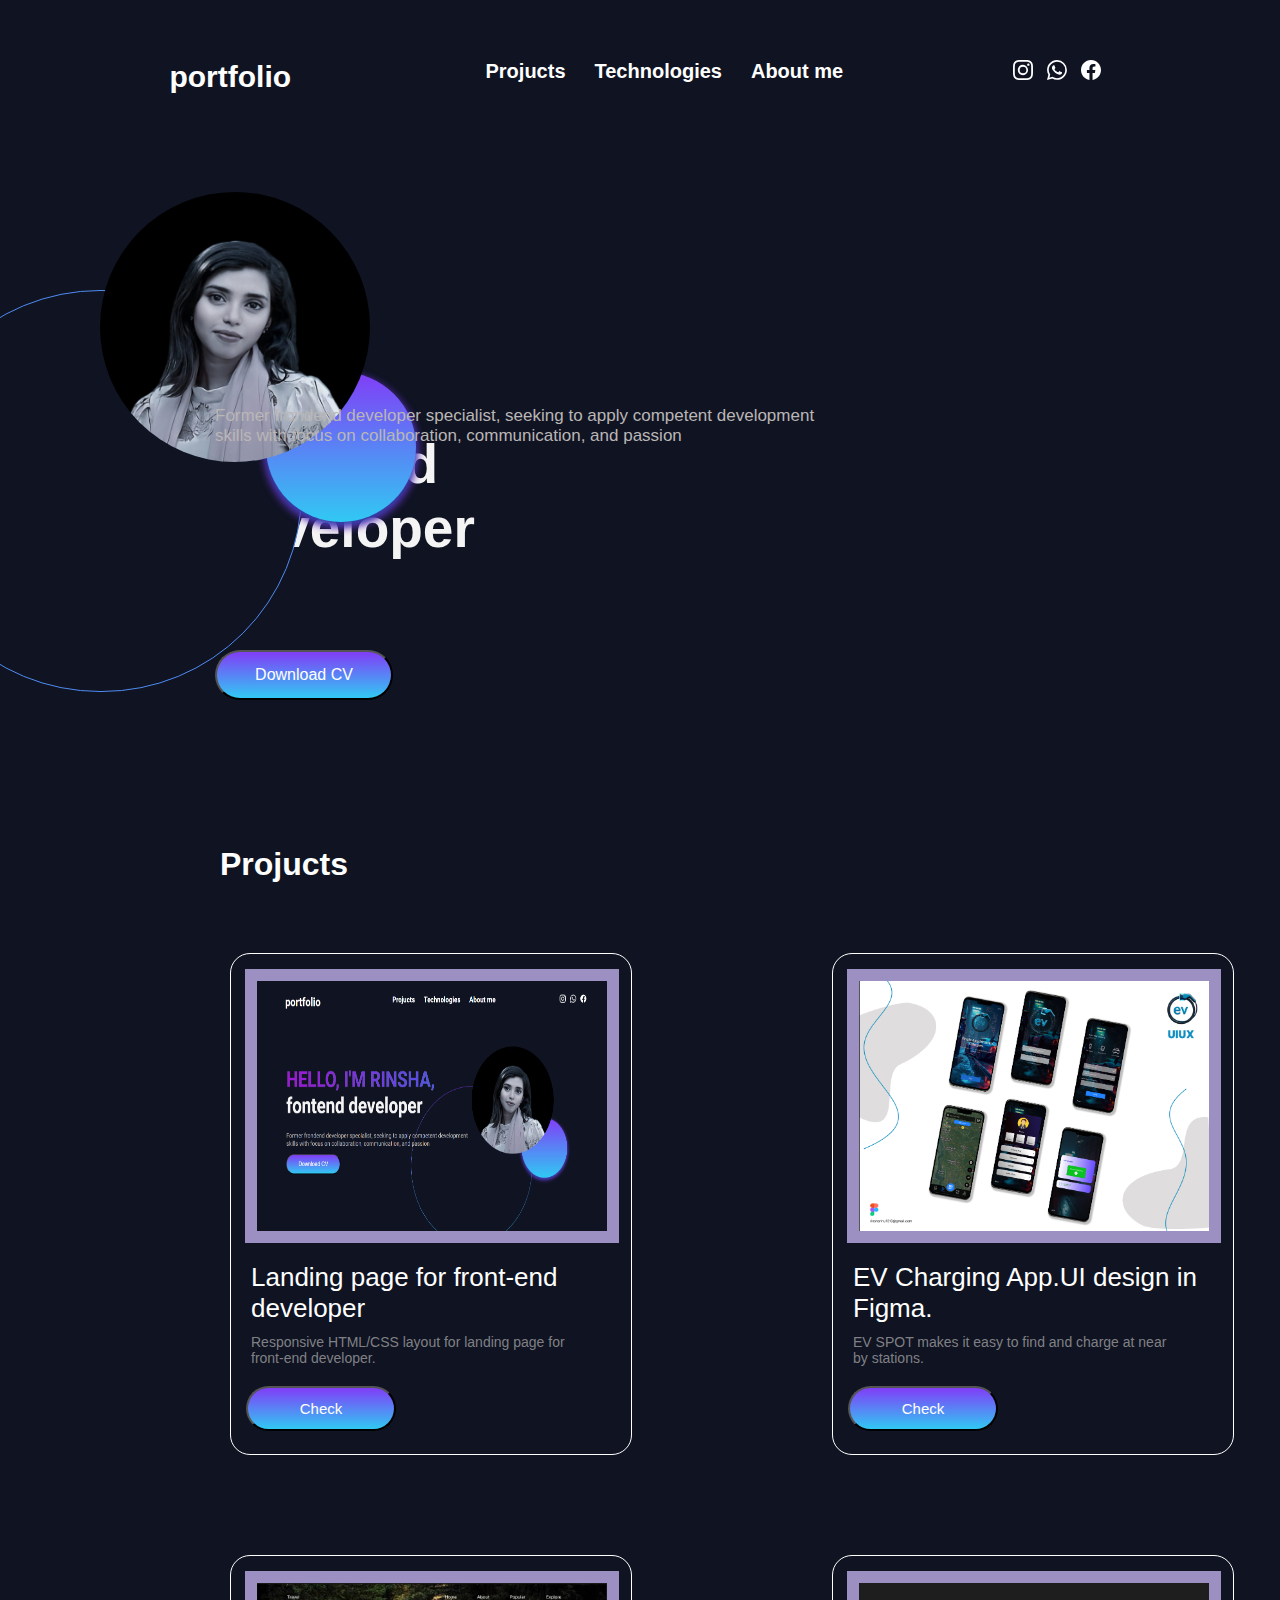
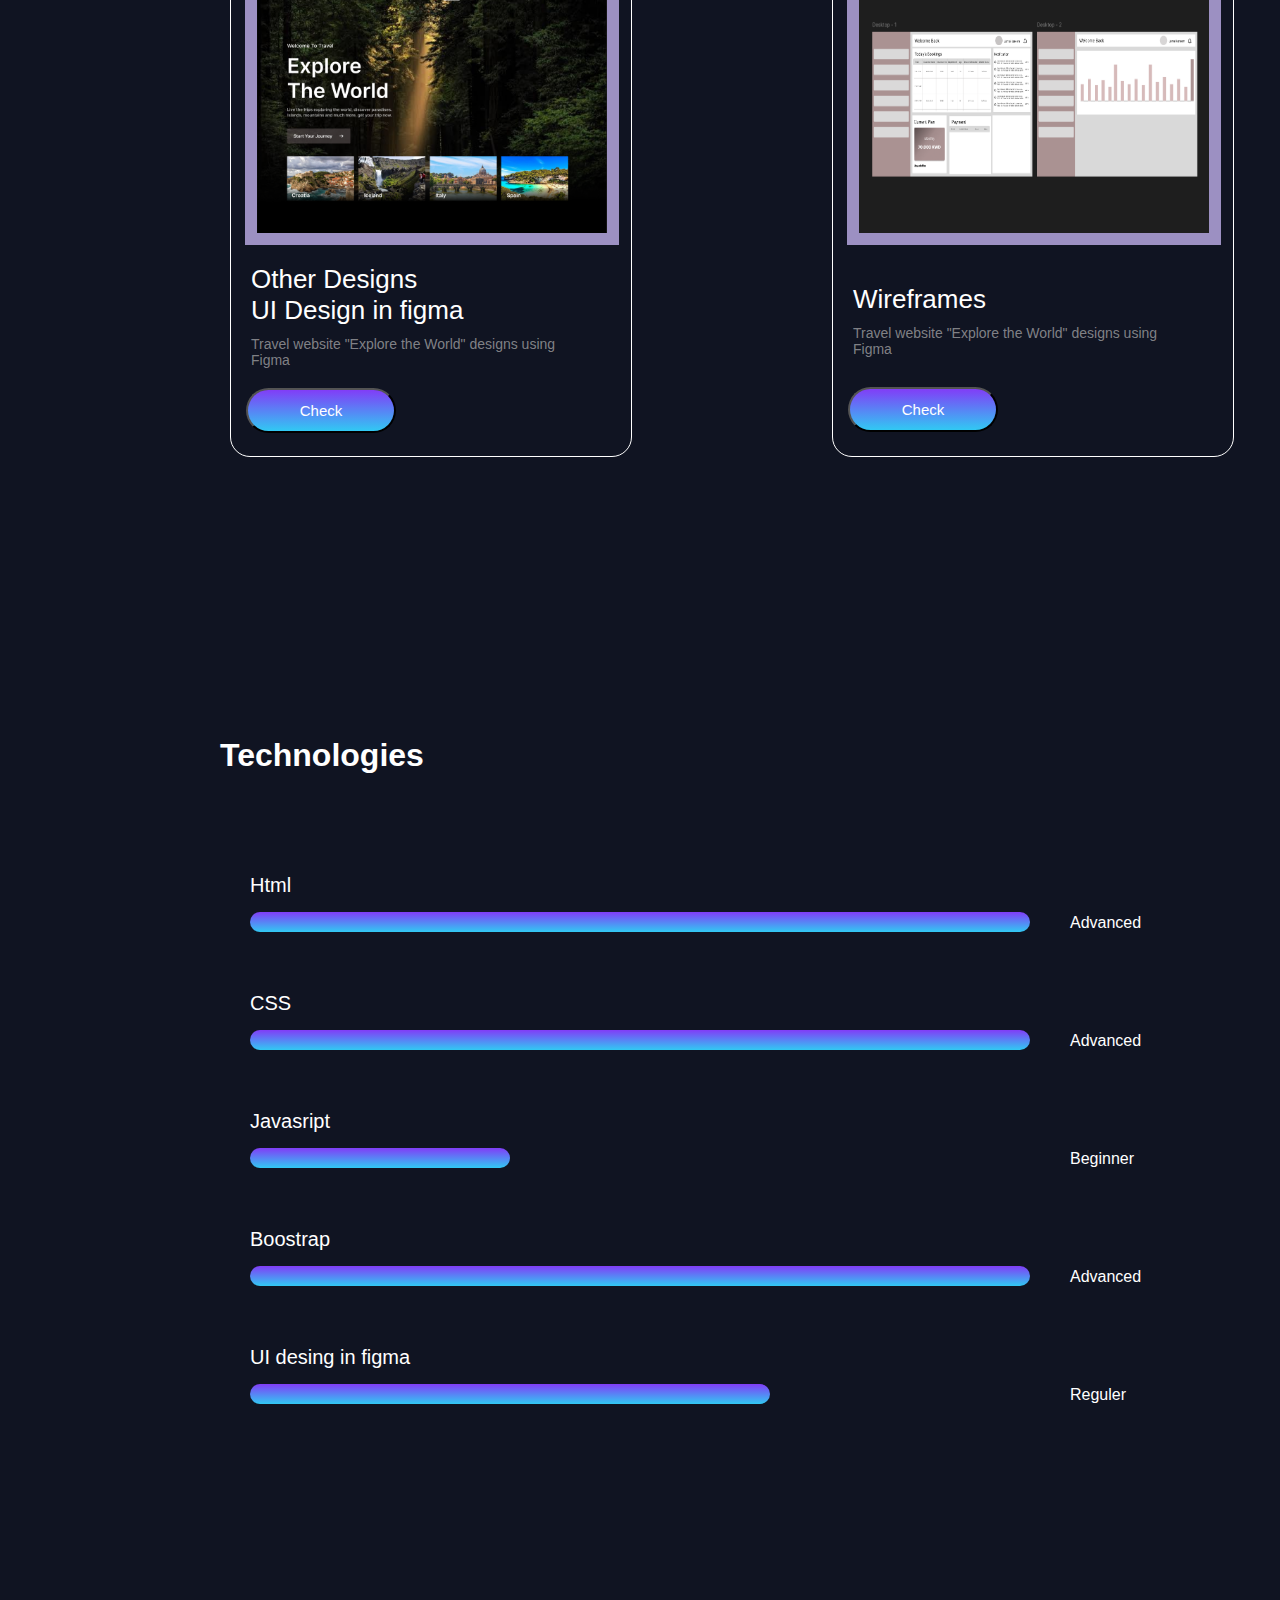
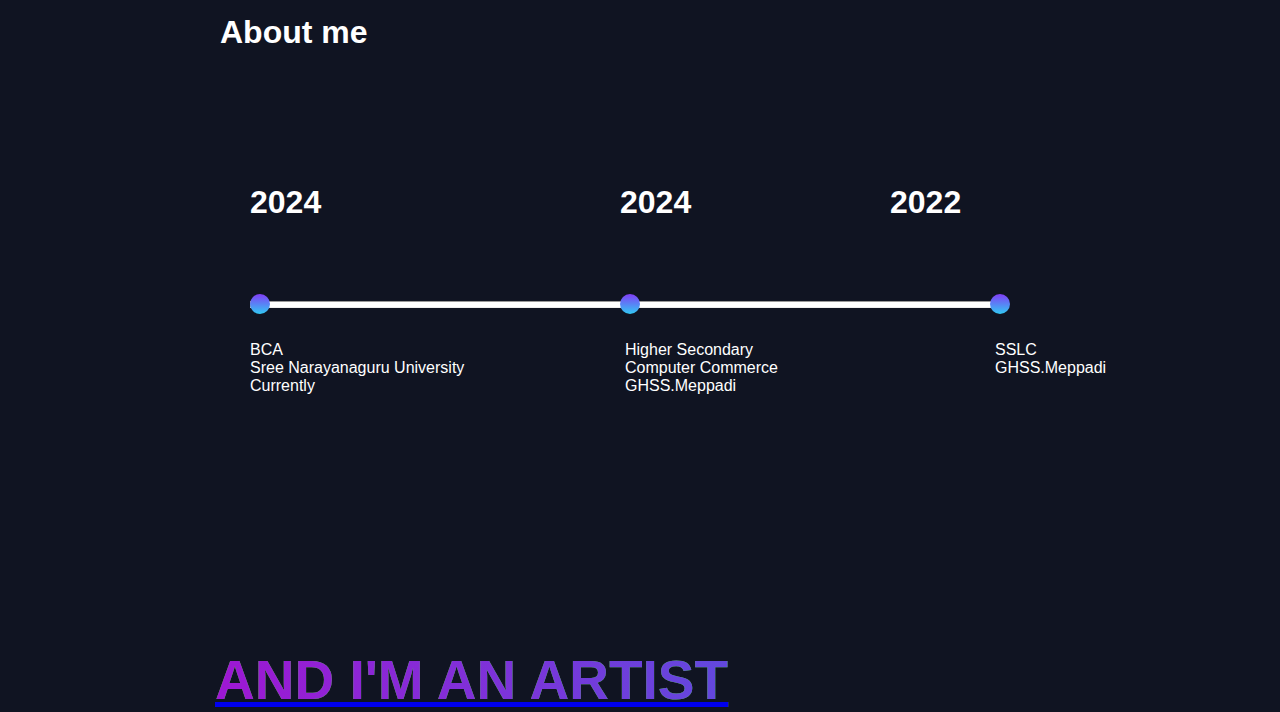
<file: index.html>
<!DOCTYPE html>
<html lang="en">
<head>
    <meta charset="UTF-8">
    <meta name="viewport" content="width=device-width, initial-scale=1.0">
    <title>Document</title>
    <link rel="stylesheet" href="https://cdnjs.cloudflare.com/ajax/libs/font-awesome/6.5.2/css/all.min.css" integrity="sha512-SnH5WK+bZxgPHs44uWIX+LLJAJ9/2PkPKZ5QiAj6Ta86w+fsb2TkcmfRyVX3pBnMFcV7oQPJkl9QevSCWr3W6A==" crossorigin="anonymous" referrerpolicy="no-referrer" />
    <link rel="stylesheet" href="portfolio.css">
</head>
<body>

    <nav>
<h3>portfolio</h3>



<div class="sub1">

<h6>Projucts</h6>

<h6>Technologies</h6>

<h6 class="h666">About me</h6>


</div>


<div class="sub">

    <svg class="svg1" xmlns="http://www.w3.org/2000/svg" width="20" height="20" fill="white" class="bi bi-instagram" viewBox="0 0 16 16">
        <path d="M8 0C5.829 0 5.556.01 4.703.048 3.85.088 3.269.222 2.76.42a3.9 3.9 0 0 0-1.417.923A3.9 3.9 0 0 0 .42 2.76C.222 3.268.087 3.85.048 4.7.01 5.555 0 5.827 0 8.001c0 2.172.01 2.444.048 3.297.04.852.174 1.433.372 1.942.205.526.478.972.923 1.417.444.445.89.719 1.416.923.51.198 1.09.333 1.942.372C5.555 15.99 5.827 16 8 16s2.444-.01 3.298-.048c.851-.04 1.434-.174 1.943-.372a3.9 3.9 0 0 0 1.416-.923c.445-.445.718-.891.923-1.417.197-.509.332-1.09.372-1.942C15.99 10.445 16 10.173 16 8s-.01-2.445-.048-3.299c-.04-.851-.175-1.433-.372-1.941a3.9 3.9 0 0 0-.923-1.417A3.9 3.9 0 0 0 13.24.42c-.51-.198-1.092-.333-1.943-.372C10.443.01 10.172 0 7.998 0zm-.717 1.442h.718c2.136 0 2.389.007 3.232.046.78.035 1.204.166 1.486.275.373.145.64.319.92.599s.453.546.598.92c.11.281.24.705.275 1.485.039.843.047 1.096.047 3.231s-.008 2.389-.047 3.232c-.035.78-.166 1.203-.275 1.485a2.5 2.5 0 0 1-.599.919c-.28.28-.546.453-.92.598-.28.11-.704.24-1.485.276-.843.038-1.096.047-3.232.047s-2.39-.009-3.233-.047c-.78-.036-1.203-.166-1.485-.276a2.5 2.5 0 0 1-.92-.598 2.5 2.5 0 0 1-.6-.92c-.109-.281-.24-.705-.275-1.485-.038-.843-.046-1.096-.046-3.233s.008-2.388.046-3.231c.036-.78.166-1.204.276-1.486.145-.373.319-.64.599-.92s.546-.453.92-.598c.282-.11.705-.24 1.485-.276.738-.034 1.024-.044 2.515-.045zm4.988 1.328a.96.96 0 1 0 0 1.92.96.96 0 0 0 0-1.92m-4.27 1.122a4.109 4.109 0 1 0 0 8.217 4.109 4.109 0 0 0 0-8.217m0 1.441a2.667 2.667 0 1 1 0 5.334 2.667 2.667 0 0 1 0-5.334"/>
      </svg>


      <svg   class="svg1"   xmlns="http://www.w3.org/2000/svg" width="20" height="20" fill="white" class="bi bi-whatsapp" viewBox="0 0 16 16">
        <path d="M13.601 2.326A7.85 7.85 0 0 0 7.994 0C3.627 0 .068 3.558.064 7.926c0 1.399.366 2.76 1.057 3.965L0 16l4.204-1.102a7.9 7.9 0 0 0 3.79.965h.004c4.368 0 7.926-3.558 7.93-7.93A7.9 7.9 0 0 0 13.6 2.326zM7.994 14.521a6.6 6.6 0 0 1-3.356-.92l-.24-.144-2.494.654.666-2.433-.156-.251a6.56 6.56 0 0 1-1.007-3.505c0-3.626 2.957-6.584 6.591-6.584a6.56 6.56 0 0 1 4.66 1.931 6.56 6.56 0 0 1 1.928 4.66c-.004 3.639-2.961 6.592-6.592 6.592m3.615-4.934c-.197-.099-1.17-.578-1.353-.646-.182-.065-.315-.099-.445.099-.133.197-.513.646-.627.775-.114.133-.232.148-.43.05-.197-.1-.836-.308-1.592-.985-.59-.525-.985-1.175-1.103-1.372-.114-.198-.011-.304.088-.403.087-.088.197-.232.296-.346.1-.114.133-.198.198-.33.065-.134.034-.248-.015-.347-.05-.099-.445-1.076-.612-1.47-.16-.389-.323-.335-.445-.34-.114-.007-.247-.007-.38-.007a.73.73 0 0 0-.529.247c-.182.198-.691.677-.691 1.654s.71 1.916.81 2.049c.098.133 1.394 2.132 3.383 2.992.47.205.84.326 1.129.418.475.152.904.129 1.246.08.38-.058 1.171-.48 1.338-.943.164-.464.164-.86.114-.943-.049-.084-.182-.133-.38-.232"/>
      </svg>

      <svg  class="svg1"   xmlns="http://www.w3.org/2000/svg" width="20" height="20" fill="white" class="bi bi-facebook" viewBox="0 0 16 16">
        <path d="M16 8.049c0-4.446-3.582-8.05-8-8.05C3.58 0-.002 3.603-.002 8.05c0 4.017 2.926 7.347 6.75 7.951v-5.625h-2.03V8.05H6.75V6.275c0-2.017 1.195-3.131 3.022-3.131.876 0 1.791.157 1.791.157v1.98h-1.009c-.993 0-1.303.621-1.303 1.258v1.51h2.218l-.354 2.326H9.25V16c3.824-.604 6.75-3.934 6.75-7.951"/>
      </svg>

</div>
    </nav>
    <div class="main">
    <div class="div1">
    <h1 class="h21">Hello, I'm RINSHA,</h1>

    <h1 class="h12">frontend developer</h1>
<button class="button1">Download CV</button>

</div>

<div class="div2">

<div class="cl"></div><div class="cl1"></div>
<img class="img1" src="WhatsApp Image 2024-07-04 at 19.58.55_c652e9df.jpg" alt="">

</div>
</div>
<p class="p1">Former frondend developer specialist, seeking to apply competent development skills with focus on collaboration, communication, and passion</p>

<h1 class="hhh">Projucts</h1>

<div class="main22">
<div class="card1"> 
  <img  class="img2" src="Screenshot 2024-07-07 162908.png" alt="">
  <h1 class="hrin"> Landing page for front-end developer</h1>
  <p class="pppp">Responsive HTML/CSS layout for landing page for front-end developer.</p>
 <a href="portfolio.html"><button class="fm"> Check</button></a>
</div>

<div class="card1">
  <img  class="img2" src="Screenshot 2024-10-18 150659.png" alt="">
  <h1 class="hrin"> EV Charging App.UI design in Figma.</h1>
  <p class="pppp">EV SPOT makes it easy to find and charge at near by stations.</p>
  <a href="https://www.figma.com/design/6ZAf7aVC1pEyUuwk7rviEN/EV-Charging-App?node-id=140-410&t=tpjZvQfQZKK4oMtH-1"><button class="fm"> Check</button></a>
</div>

</div>
<div class="main22">
  <div class="card1"> 
    <img  class="img2" src="Screenshot 2024-10-18 182049.png" alt="">
    <h1 class="hrin"> Other Designs</h1>
    <h1 class="hrin"> UI Design in figma</h1>
    <p class="pppp">Travel website "Explore the World" designs using Figma</p>
   <a href="https://www.figma.com/design/VJBH8ZmPYaPjfnM9Ul5lDd/Travel?node-id=60-2&t=zwcFRlG9Fr0YmpUA-1"><button class="fm"> Check</button></a>
  </div>
  
  
  <div class="card1">
    <img  class="img2" src="Screenshot 2024-10-18 202219.png" alt="">
    <h1 class="hrin1">Wireframes </h1>
    <p class="pppp1">Travel website "Explore the World" designs using Figma</p>
    <a href="https://www.figma.com/design/M5hn19RDy8lu3aCUtdwcaO/Untitled?node-id=0-1&t=zwcFRlG9Fr0YmpUA-1"><button class="fms"> Check</button></a>
  </div>
  
  </div>
<div class="space"></div>
<h1 class="hhp">Technologies</h1>


<div class="divvv1">
<div class="mainn">

  <div class="sub1">
  
    <div class="hh1"> Html</div>
    <div class="a21"></div>

  </div>
  
  <div class="div11">Advanced</div>
  
</div>

  <div class="mainn">
    <div class="sub1">
    
      <div class="hh2"> CSS</div>
    
      <div class="a22"></div>
    </div>
    
    <div class="div12">Advanced</div>
    
    </div>

    <div class="mainn">
      <div class="sub1">
      
        <div class="hh3"> Javasript</div>
      
        <div class="a23"></div>
      </div>
      
      <div class="div13">Beginner</div>
      
      </div>

      <div class="mainn">
        <div class="sub1">
        
          <div class="hh4"> Boostrap</div>
        
          <div class="a24"></div>
        </div>
        
        <div class="div14">Advanced</div>
        
        </div>

  <div class="mainn">
  <div class="sub1">
          
   <div class="hh5"> UI desing in figma</div>
          
    <div class="a25"></div>
 </div>
          
 <div class="div15">Reguler</div>
          
   </div>
</div>
          <div class="space"></div>
          <h1 class="hhr">About me</h1>
          <div class="space"></div>
          <div class="space"></div>



          <div class="main01">
<div class="divv">
<h1 class="head">2024</h1>
<p class="pp11">
BCA <br>
  Sree Narayanaguru University <br>
Currently
</p>


</div>

<div class="divv1">
  <h1 class="head1">2024</h1>
  <p class="pp">
    Higher Secondary <br>
    Computer Commerce <br>
GHSS.Meppadi
  </p>
  
  
  </div>
  
  <div class="divv2">
    <h1 class="head1">2022 </h1>
    <p class="pp111">SSLC <br>
   GHSS.Meppadi
  </p>
    
    
    </div>

          </div>
<hr class="hr">
<div class="mmain">
<div class="tym1"></div>
<div class="tym2"></div>
<div class="tym3"></div>
</div>


<a class="aaa" href="https://www.instagram.com/rinshart_?igsh=ZnQxaXo5N3JweWxv"><h1 class="h21">and i'm an artist</h1></a>
 
<!-- <a class="aaaaa" href=""><button class="fmm"> Check</button></a> -->
 
    

</body>
</html>
</file>
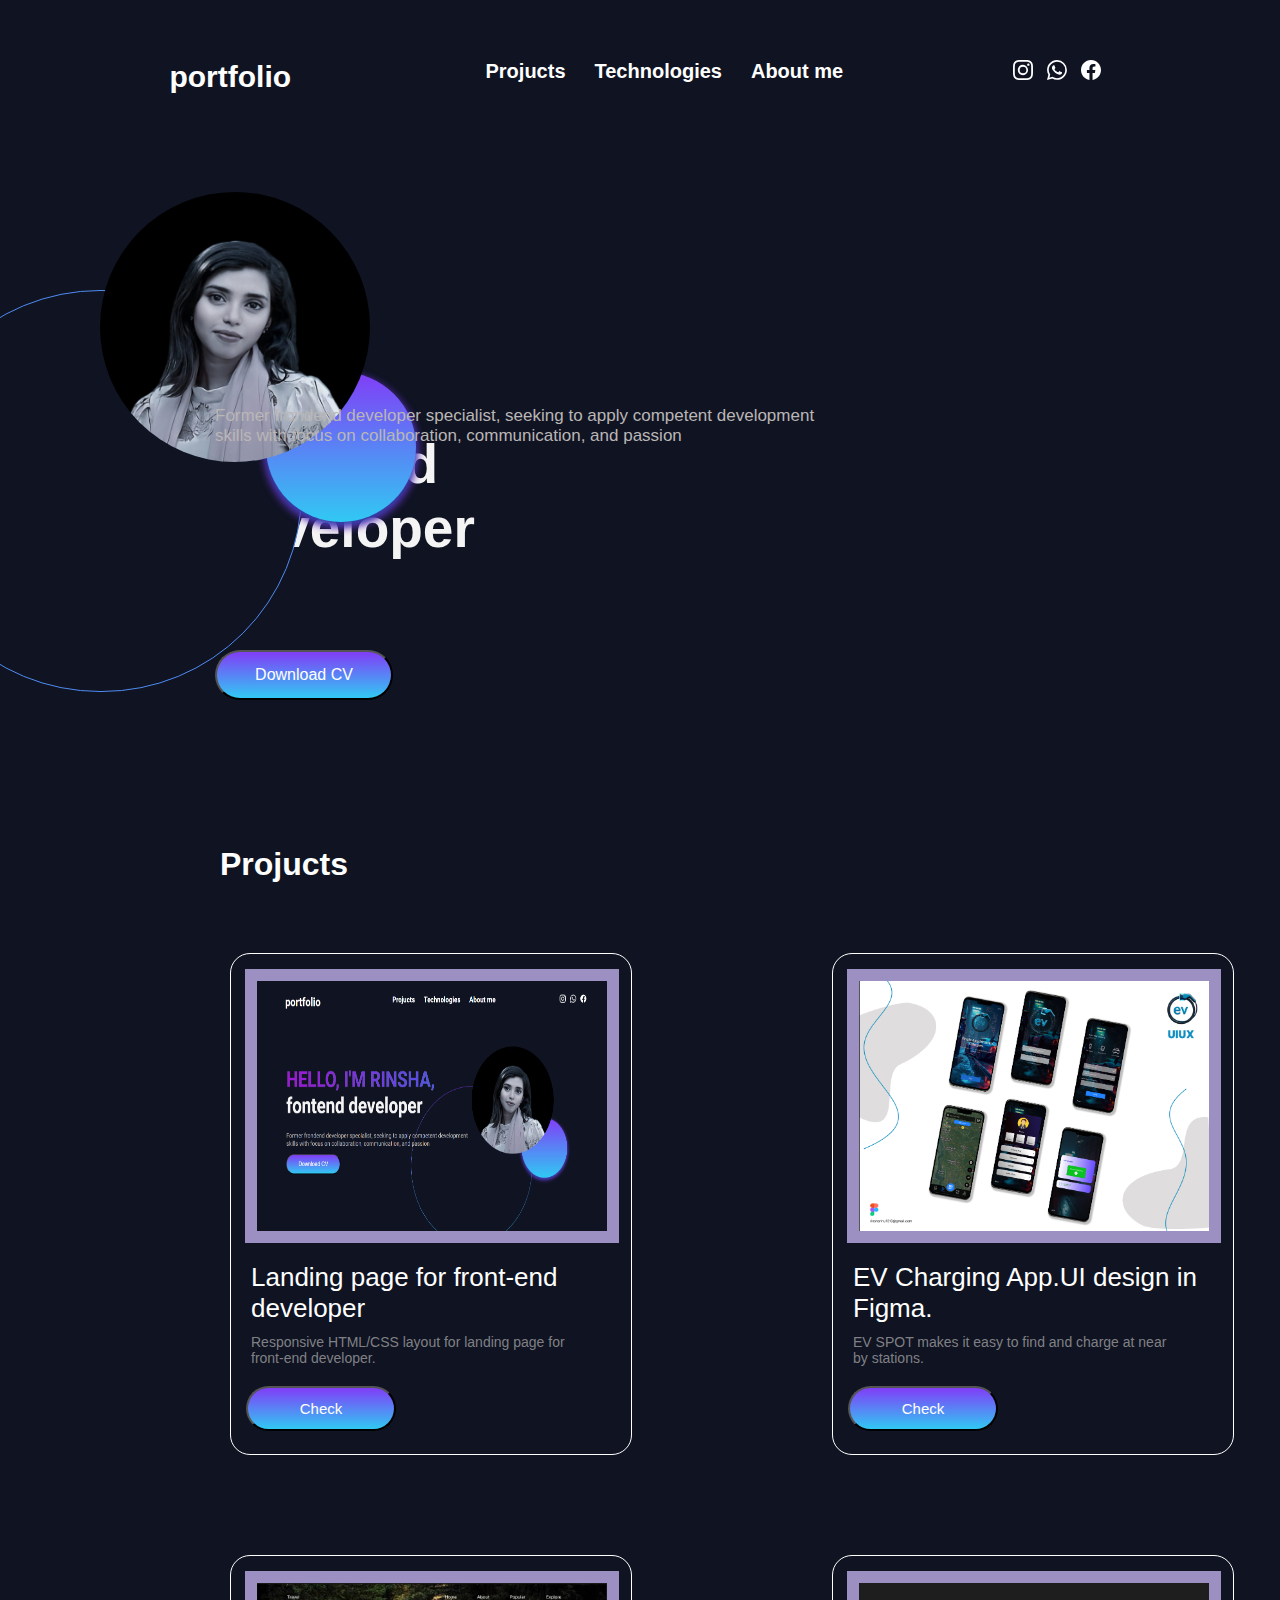
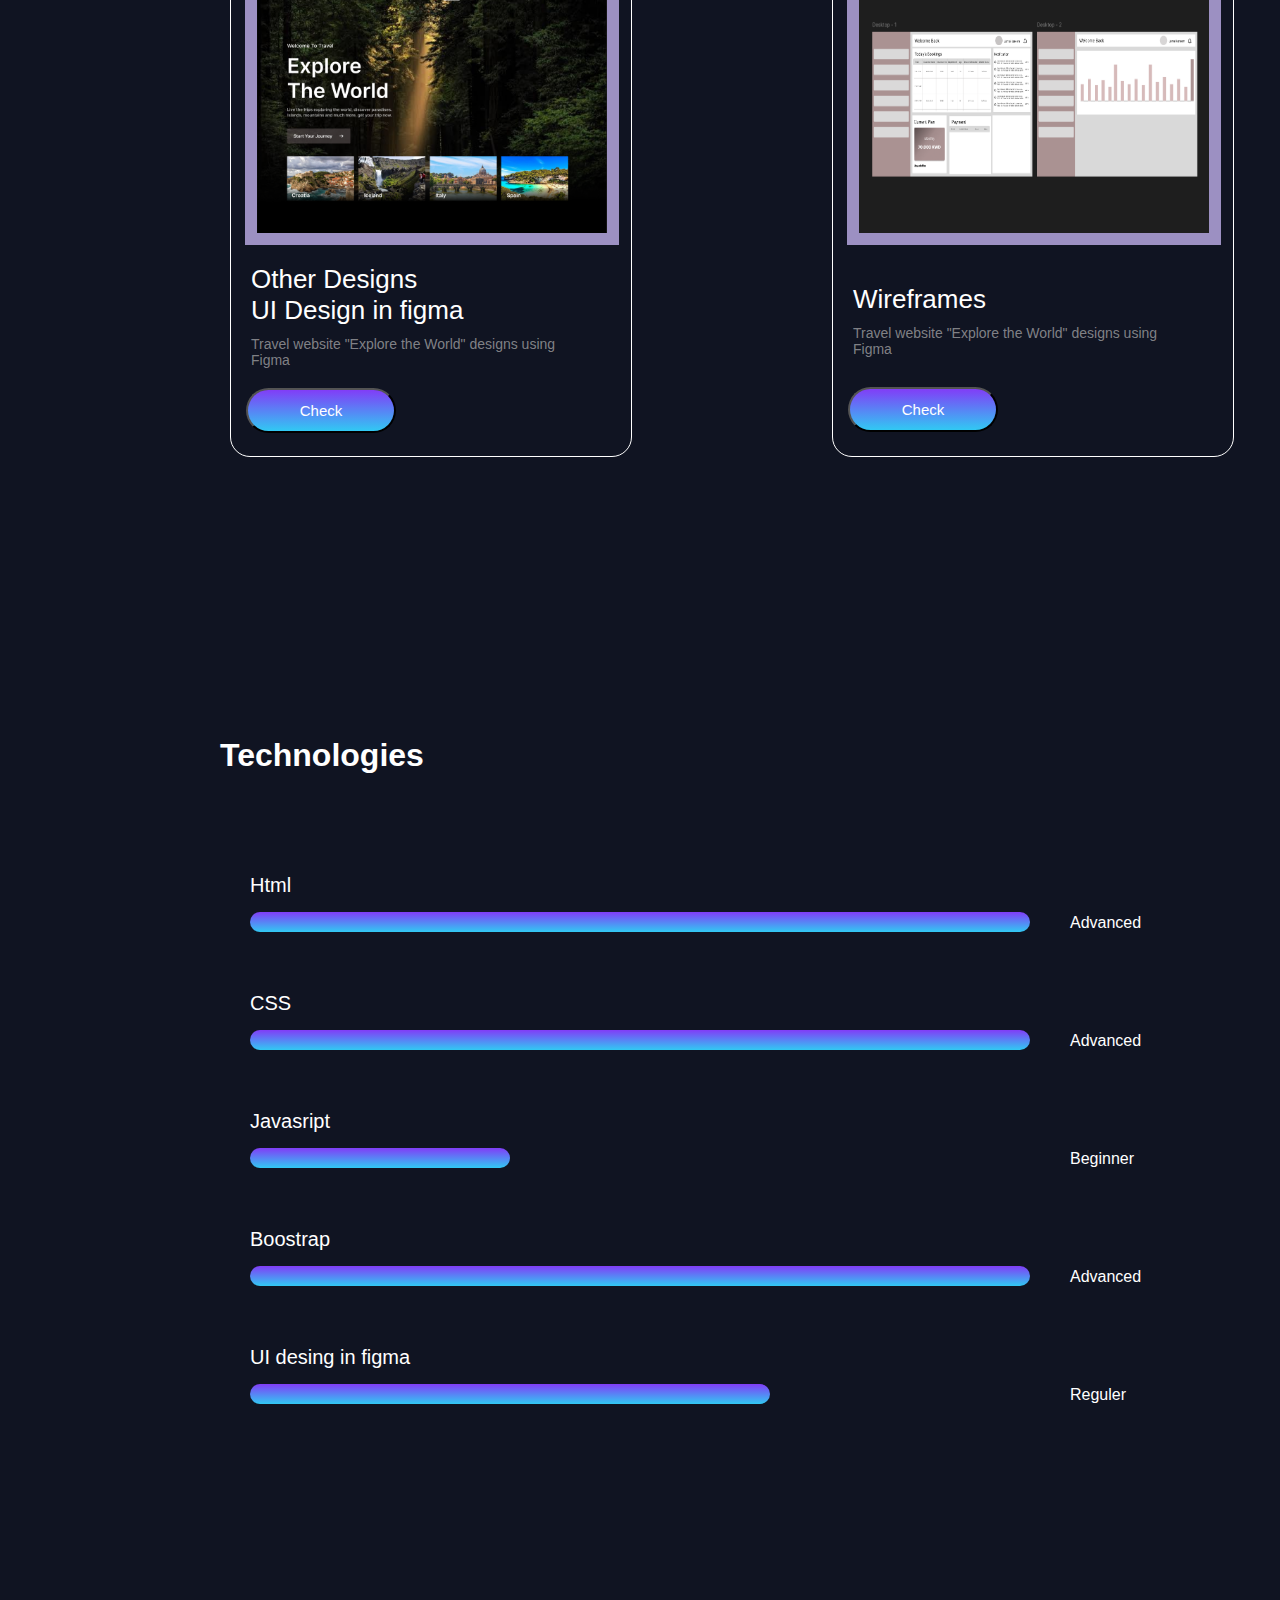
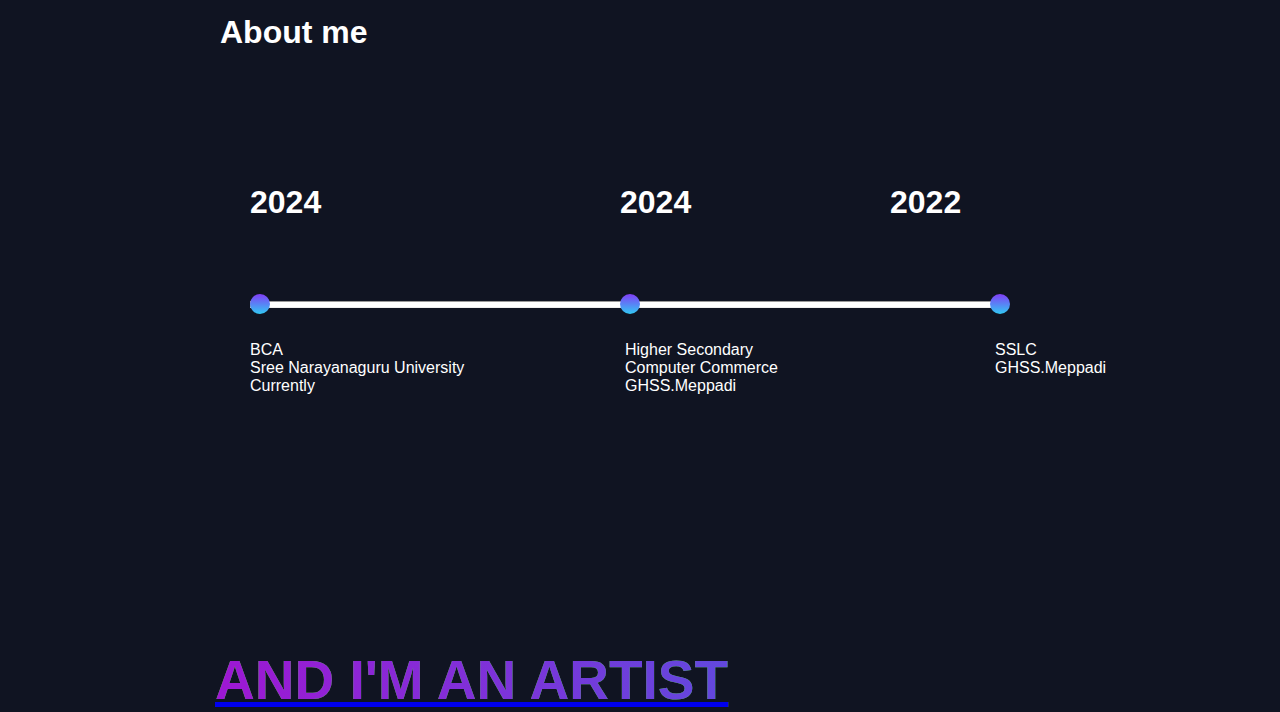
<file: portfolio.html>
<!DOCTYPE html>
<html lang="en">
<head>
    <meta charset="UTF-8">
    <meta name="viewport" content="width=device-width, initial-scale=1.0">
    <title>Document</title>
    <link rel="stylesheet" href="https://cdnjs.cloudflare.com/ajax/libs/font-awesome/6.5.2/css/all.min.css" integrity="sha512-SnH5WK+bZxgPHs44uWIX+LLJAJ9/2PkPKZ5QiAj6Ta86w+fsb2TkcmfRyVX3pBnMFcV7oQPJkl9QevSCWr3W6A==" crossorigin="anonymous" referrerpolicy="no-referrer" />
    <link rel="stylesheet" href="portfolio.css">
</head>
<body>

    <nav>
<h3>portfolio</h3>



<div class="sub1">

<h6>Projucts</h6>

<h6>Technologies</h6>

<h6 class="h666">About me</h6>


</div>


<div class="sub">

    <svg class="svg1" xmlns="http://www.w3.org/2000/svg" width="20" height="20" fill="white" class="bi bi-instagram" viewBox="0 0 16 16">
        <path d="M8 0C5.829 0 5.556.01 4.703.048 3.85.088 3.269.222 2.76.42a3.9 3.9 0 0 0-1.417.923A3.9 3.9 0 0 0 .42 2.76C.222 3.268.087 3.85.048 4.7.01 5.555 0 5.827 0 8.001c0 2.172.01 2.444.048 3.297.04.852.174 1.433.372 1.942.205.526.478.972.923 1.417.444.445.89.719 1.416.923.51.198 1.09.333 1.942.372C5.555 15.99 5.827 16 8 16s2.444-.01 3.298-.048c.851-.04 1.434-.174 1.943-.372a3.9 3.9 0 0 0 1.416-.923c.445-.445.718-.891.923-1.417.197-.509.332-1.09.372-1.942C15.99 10.445 16 10.173 16 8s-.01-2.445-.048-3.299c-.04-.851-.175-1.433-.372-1.941a3.9 3.9 0 0 0-.923-1.417A3.9 3.9 0 0 0 13.24.42c-.51-.198-1.092-.333-1.943-.372C10.443.01 10.172 0 7.998 0zm-.717 1.442h.718c2.136 0 2.389.007 3.232.046.78.035 1.204.166 1.486.275.373.145.64.319.92.599s.453.546.598.92c.11.281.24.705.275 1.485.039.843.047 1.096.047 3.231s-.008 2.389-.047 3.232c-.035.78-.166 1.203-.275 1.485a2.5 2.5 0 0 1-.599.919c-.28.28-.546.453-.92.598-.28.11-.704.24-1.485.276-.843.038-1.096.047-3.232.047s-2.39-.009-3.233-.047c-.78-.036-1.203-.166-1.485-.276a2.5 2.5 0 0 1-.92-.598 2.5 2.5 0 0 1-.6-.92c-.109-.281-.24-.705-.275-1.485-.038-.843-.046-1.096-.046-3.233s.008-2.388.046-3.231c.036-.78.166-1.204.276-1.486.145-.373.319-.64.599-.92s.546-.453.92-.598c.282-.11.705-.24 1.485-.276.738-.034 1.024-.044 2.515-.045zm4.988 1.328a.96.96 0 1 0 0 1.92.96.96 0 0 0 0-1.92m-4.27 1.122a4.109 4.109 0 1 0 0 8.217 4.109 4.109 0 0 0 0-8.217m0 1.441a2.667 2.667 0 1 1 0 5.334 2.667 2.667 0 0 1 0-5.334"/>
      </svg>


      <svg   class="svg1"   xmlns="http://www.w3.org/2000/svg" width="20" height="20" fill="white" class="bi bi-whatsapp" viewBox="0 0 16 16">
        <path d="M13.601 2.326A7.85 7.85 0 0 0 7.994 0C3.627 0 .068 3.558.064 7.926c0 1.399.366 2.76 1.057 3.965L0 16l4.204-1.102a7.9 7.9 0 0 0 3.79.965h.004c4.368 0 7.926-3.558 7.93-7.93A7.9 7.9 0 0 0 13.6 2.326zM7.994 14.521a6.6 6.6 0 0 1-3.356-.92l-.24-.144-2.494.654.666-2.433-.156-.251a6.56 6.56 0 0 1-1.007-3.505c0-3.626 2.957-6.584 6.591-6.584a6.56 6.56 0 0 1 4.66 1.931 6.56 6.56 0 0 1 1.928 4.66c-.004 3.639-2.961 6.592-6.592 6.592m3.615-4.934c-.197-.099-1.17-.578-1.353-.646-.182-.065-.315-.099-.445.099-.133.197-.513.646-.627.775-.114.133-.232.148-.43.05-.197-.1-.836-.308-1.592-.985-.59-.525-.985-1.175-1.103-1.372-.114-.198-.011-.304.088-.403.087-.088.197-.232.296-.346.1-.114.133-.198.198-.33.065-.134.034-.248-.015-.347-.05-.099-.445-1.076-.612-1.47-.16-.389-.323-.335-.445-.34-.114-.007-.247-.007-.38-.007a.73.73 0 0 0-.529.247c-.182.198-.691.677-.691 1.654s.71 1.916.81 2.049c.098.133 1.394 2.132 3.383 2.992.47.205.84.326 1.129.418.475.152.904.129 1.246.08.38-.058 1.171-.48 1.338-.943.164-.464.164-.86.114-.943-.049-.084-.182-.133-.38-.232"/>
      </svg>

      <svg  class="svg1"   xmlns="http://www.w3.org/2000/svg" width="20" height="20" fill="white" class="bi bi-facebook" viewBox="0 0 16 16">
        <path d="M16 8.049c0-4.446-3.582-8.05-8-8.05C3.58 0-.002 3.603-.002 8.05c0 4.017 2.926 7.347 6.75 7.951v-5.625h-2.03V8.05H6.75V6.275c0-2.017 1.195-3.131 3.022-3.131.876 0 1.791.157 1.791.157v1.98h-1.009c-.993 0-1.303.621-1.303 1.258v1.51h2.218l-.354 2.326H9.25V16c3.824-.604 6.75-3.934 6.75-7.951"/>
      </svg>

</div>
    </nav>
    <div class="main">
    <div class="div1">
    <h1 class="h21">Hello, I'm RINSHA,</h1>

    <h1 class="h12">frontend developer</h1>
<button class="button1">Download CV</button>

</div>

<div class="div2">

<div class="cl"></div><div class="cl1"></div>
<img class="img1" src="WhatsApp Image 2024-07-04 at 19.58.55_c652e9df.jpg" alt="">

</div>
</div>
<p class="p1">Former frondend developer specialist, seeking to apply competent development skills with focus on collaboration, communication, and passion</p>

<h1 class="hhh">Projucts</h1>

<div class="main22">
<div class="card1"> 
  <img  class="img2" src="Screenshot 2024-07-07 162908.png" alt="">
  <h1 class="hrin"> Landing page for front-end developer</h1>
  <p class="pppp">Responsive HTML/CSS layout for landing page for front-end developer.</p>
 <a href="portfolio.html"><button class="fm"> Check</button></a>
</div>

<div class="card1">
  <img  class="img2" src="Screenshot 2024-10-18 150659.png" alt="">
  <h1 class="hrin"> EV Charging App.UI design in Figma.</h1>
  <p class="pppp">EV SPOT makes it easy to find and charge at near by stations.</p>
  <a href="https://www.figma.com/design/6ZAf7aVC1pEyUuwk7rviEN/EV-Charging-App?node-id=140-410&t=tpjZvQfQZKK4oMtH-1"><button class="fm"> Check</button></a>
</div>

</div>
<div class="main22">
  <div class="card1"> 
    <img  class="img2" src="Screenshot 2024-10-18 182049.png" alt="">
    <h1 class="hrin"> Other Designs</h1>
    <h1 class="hrin"> UI Design in figma</h1>
    <p class="pppp">Travel website "Explore the World" designs using Figma</p>
   <a href="https://www.figma.com/design/VJBH8ZmPYaPjfnM9Ul5lDd/Travel?node-id=60-2&t=zwcFRlG9Fr0YmpUA-1"><button class="fm"> Check</button></a>
  </div>
  
  
  <div class="card1">
    <img  class="img2" src="Screenshot 2024-10-18 202219.png" alt="">
    <h1 class="hrin1">Wireframes </h1>
    <p class="pppp1">Travel website "Explore the World" designs using Figma</p>
    <a href="https://www.figma.com/design/M5hn19RDy8lu3aCUtdwcaO/Untitled?node-id=0-1&t=zwcFRlG9Fr0YmpUA-1"><button class="fms"> Check</button></a>
  </div>
  
  </div>
<div class="space"></div>
<h1 class="hhp">Technologies</h1>


<div class="divvv1">
<div class="mainn">

  <div class="sub1">
  
    <div class="hh1"> Html</div>
    <div class="a21"></div>

  </div>
  
  <div class="div11">Advanced</div>
  
</div>

  <div class="mainn">
    <div class="sub1">
    
      <div class="hh2"> CSS</div>
    
      <div class="a22"></div>
    </div>
    
    <div class="div12">Advanced</div>
    
    </div>

    <div class="mainn">
      <div class="sub1">
      
        <div class="hh3"> Javasript</div>
      
        <div class="a23"></div>
      </div>
      
      <div class="div13">Beginner</div>
      
      </div>

      <div class="mainn">
        <div class="sub1">
        
          <div class="hh4"> Boostrap</div>
        
          <div class="a24"></div>
        </div>
        
        <div class="div14">Advanced</div>
        
        </div>

  <div class="mainn">
  <div class="sub1">
          
   <div class="hh5"> UI desing in figma</div>
          
    <div class="a25"></div>
 </div>
          
 <div class="div15">Reguler</div>
          
   </div>
</div>
          <div class="space"></div>
          <h1 class="hhr">About me</h1>
          <div class="space"></div>
          <div class="space"></div>



          <div class="main01">
<div class="divv">
<h1 class="head">2024</h1>
<p class="pp11">
BCA <br>
  Sree Narayanaguru University <br>
Currently
</p>


</div>

<div class="divv1">
  <h1 class="head1">2024</h1>
  <p class="pp">
    Higher Secondary <br>
    Computer Commerce <br>
GHSS.Meppadi
  </p>
  
  
  </div>
  
  <div class="divv2">
    <h1 class="head1">2022 </h1>
    <p class="pp111">SSLC <br>
   GHSS.Meppadi
  </p>
    
    
    </div>

          </div>
<hr class="hr">
<div class="mmain">
<div class="tym1"></div>
<div class="tym2"></div>
<div class="tym3"></div>
</div>


<a class="aaa" href="https://www.instagram.com/rinshart_?igsh=ZnQxaXo5N3JweWxv"><h1 class="h21">and i'm an artist</h1></a>
 
<!-- <a class="aaaaa" href=""><button class="fmm"> Check</button></a> -->
 
    

</body>
</html>
</file>
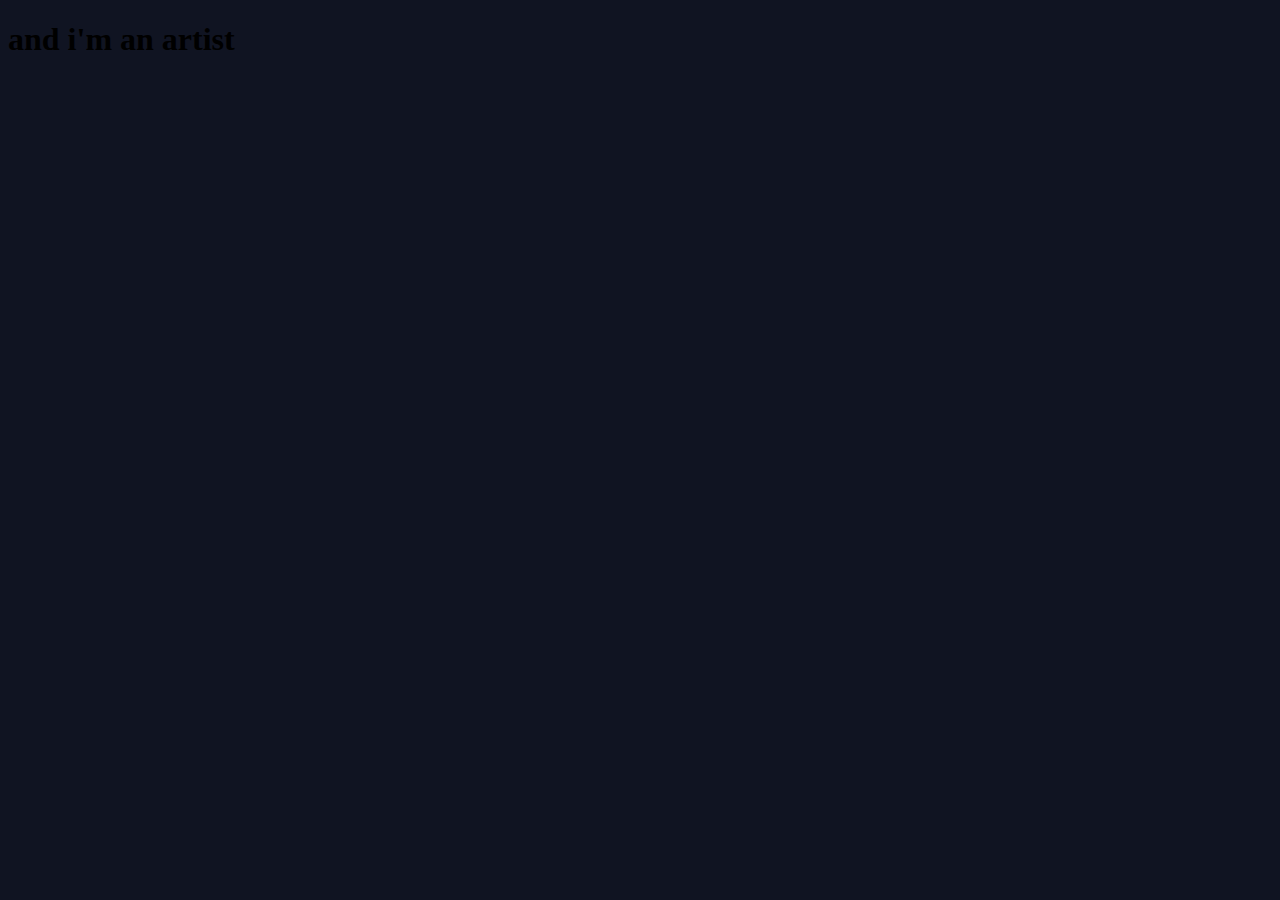
<file: portfolio2.html>
<!DOCTYPE html>
<html lang="en">
<head>
    <meta charset="UTF-8">
    <meta name="viewport" content="width=device-width, initial-scale=1.0">
    <title>Document</title>
    <link rel="stylesheet" href="portfolio2.css">
</head>
<body>
    

    <h1 class="h22">and i'm an artist</h1>



 
    <a href="https://www.instagram.com/rinshart_?igsh=ZnQxaXo5N3JweWxv"><button class="fmm"> Check</button></a>
 
    
</body>
</html>
</file>
<file: portfolio.css>
*{
    margin: 0;
    padding: 0;
}
body{
    background-color: rgb(16, 20, 34);
}
nav{
    margin-top: 60px;
    height: 80px;
    display: flex;
    justify-content: space-evenly;
}
h3{
    font-size: 30px;
    font-family:"Roboto", sans-serif ;
    color: white;
    

}
h6{
    font-size: 20px;
    font-family:"Roboto", sans-serif ;
    color: white;
  display:inline;
  margin-left: 25px;
 

}
.h666{
    font-size: 20px;
    font-family:"Roboto", sans-serif ;
    color: white;
  display:inline;
  margin-left: 25px;
 width: 100px; 
 height: 50px;
}
.svg1{
    margin-right: 10px;
}
.cl{
    width: 400px;
    height: 400px;
    border-radius: 200px;
    /* background-color: aliceblue; */
    background-color: rgb(16, 20, 34);
      transform: translate(-400px , 150px);
      border: 1px solid rgb(79, 139, 242);

      
}



.cl1{
    width: 150px;
    height: 150px;
    border-radius: 100px;

    /* position: relative; */
    /* bottom: 170px; */
    /* right: 70px; */
    background-color: #ffffff;
transform: translate(-50px,-200px);
box-shadow: 0px 4px 10px #204ba8 ,  0 4px 10px #9e17d3 ;
    margin: 0 auto;
    background-image: linear-gradient(rgb(129, 61, 247),rgb(49, 201, 243));
    transform: translate(-160px,-170px);

}
.img1{
    width: 270px;
    height: 270px;
    border-radius: 300px;
    position: relative;
    bottom: 500px;
    right: 200px;
}
.h21{
    font-family:"Roboto", sans-serif ;
    color: #f5f4f4;
    font-size: 55px;
    margin-left: 215px;
    margin-top: 100px; 
     text-transform: uppercase;
    background: linear-gradient(to right,#9e17d3 ,#217ee9),#46e921;
    -webkit-background-clip: text;
    -webkit-text-fill-color: transparent;
    
}
.h12{
    font-family:"Roboto", sans-serif ;
    color: #f5f4f4;
    font-size: 55px;
    margin-left: 215px;
    margin-bottom: 50px;

}
.fmm{
    margin-left: 800px;
 position: relative;
 bottom: 95px;
}

.p1{
    color: #bab6b6;
    width: 600px;
    margin-left: 215px;
    margin-top: 40px;
    font-size: 17px;
    font-family:"Roboto", sans-serif ;
    position: relative;
    bottom: 600px;

    
}
button{
    width: 178px;
    height: 50px;
    border-radius: 100px;
    color: #ffffff;
    font-size: 16px;
    margin-left: 215px;
    margin-top: 40px;
    position: relative;
    justify-items: center;
    background-image: linear-gradient(rgb(129, 61, 247),rgb(49, 201, 243));

}
button::after{
    content:'';
    position: absolute;
    height: 55px;
    width: 200px;
    margin-left:-98px;
    margin-top: -27px;
    border-radius: 100px;
    /* background-image: linear-gradient(rgb(129, 61, 247),rgb(49, 201, 243)); */
    z-index: -1;
}
button:hover{
    z-index: 0;
    box-shadow: 40px 0 100px #204ba8 , -40px 0 100px #9e17d3 ;
}
.div1{
    width: 75%;

}
.div11{
position: relative;
color: #ffffff;
left: 40px;
top: 40px;
font-family:"Roboto", sans-serif ;

}
.div12{
    position: relative;
    color: #ffffff;
    left: 40px;
    top: 40px;
    font-family:"Roboto", sans-serif ;
    }
.div13{
position: relative;
  left: 560px;
 color: #ffffff;
 top: 40px;
 font-family:"Roboto", sans-serif ;
 }
 .div14{
  position: relative;
  color: #ffffff;
  left: 40px;
 top: 40px;
  font-family:"Roboto", sans-serif ;
            }
.div15{
 position: relative;
  color: #ffffff;
  left: 300px;
top: 40px;
 font-family:"Roboto", sans-serif ;
 }
.main{
    display: flex;
    width: 400px;
}
.hhh{
    color: #ffffff;
    font-family:"Roboto", sans-serif ;
    margin-left: 220px;
    position: relative;
    bottom:200px;
}
.card1{

    width: 400px;
    height: 500px;
    border: solid 1px white;
    background-color: rgb(16, 20, 34);
    border-radius: 20px;
    position: relative;
    bottom:130px;
    margin-left: 200px;
}
.main22{
    display: flex;
    margin-left: 30px;
    padding-bottom: 100px;
}
.fm{
    width: 150px;
    height: 45px;
    position: relative;
    right: 200px;
    font-size: 15px;

}
.fm123{
    width: 150px;
    height: 45px;
    position: relative;
    right: 200px;
    font-size: 15px;

}
.fms{
    width: 150px;
    height: 45px;
    position: relative;
    right: 200px;
    font-size: 15px;
margin-bottom: 20px;
}


.hhp{
    color: #ffffff;
    font-family:"Roboto", sans-serif ;
    margin-left: 220px;
    position: relative;
 

}
.hh1 {
    color: #ffffff;
    font-family:"Roboto", sans-serif ;
    font-size: 20px;
    margin-bottom: 15px;
}
.hh2 {
    color: #ffffff;
    font-family:"Roboto", sans-serif ;
    font-size: 20px;
    margin-bottom: 15px;
}
.hh3 {
    color: #ffffff;
    font-family:"Roboto", sans-serif ;
    font-size: 20px;
    margin-bottom: 15px;
}
.hh4{
    color: #ffffff;
    font-family:"Roboto", sans-serif ;
    font-size: 20px;
    margin-bottom: 15px;
}
.hh5{
    color: #ffffff;
    font-family:"Roboto", sans-serif ;
    font-size: 20px;
    margin-bottom: 15px;
}

.a21{
    width: 780px;
    height: 20px;
    background-color: #ffffff;
    border-radius: 300px;  
    margin-top: 15px;
    margin: 0 auto;
    background-image: linear-gradient(rgb(129, 61, 247),rgb(49, 201, 243));

     
}
.a22{
    width: 780px;
    height: 20px;
    background-color: #ffffff;
    border-radius: 300px;  
    margin-top: 15px;
    margin: 0 auto;
    background-image: linear-gradient(rgb(129, 61, 247),rgb(49, 201, 243));
}
.a23{
    width: 260px;
    height: 20px;
    background-color: #ffffff;
    border-radius: 300px;  
    margin-top: 15px;
    margin: 0 auto;
    background-image: linear-gradient(rgb(129, 61, 247),rgb(49, 201, 243));
}
.a24{
    width: 780px;
    height: 20px;
    background-color: #ffffff;
    border-radius: 300px;  
    margin-top: 15px;
    margin: 0 auto;
    background-image: linear-gradient(rgb(129, 61, 247),rgb(49, 201, 243));
     
}
.a25{
    width: 520px;
    height: 20px;
    background-color: #ffffff;
    border-radius: 300px;  
    margin-top: 15px;
    margin: 0 auto;
    background-image: linear-gradient(rgb(129, 61, 247),rgb(49, 201, 243));
}
.space{
    width: 100%;
    height: 50px;
}
.sub2{
    color: #ffffff;
    font-family:"Roboto", sans-serif ;
position: relative;
left: 200px;
top: 40px;
}
.mainn{
    display: flex;
    margin-left: 250px;
    margin-top: 60px;
    position: relative;
    top: 40px;
}

.hhr{
    color: #ffffff;
    font-family:"Roboto", sans-serif ;
    margin-left: 220px;
    position: relative;
 margin-top: 200px;
 height: 70px;

}
.head{
    color: #ffffff;
    width: 250px;
    font-family:"Roboto", sans-serif ;
}
.head1{
    color: #ffffff;
    width: 250px;
    font-family:"Roboto", sans-serif ;
}
.pp{
    color: #ffffff;
    width: 270px;
    margin-top: 100px;
    position: relative;
    /* right: 220px; */
    height: 200px;
    font-family:"Roboto", sans-serif ;
        left: 5px;
        top: 20px;
}
.pp11{
    color: #ffffff;
    width: 270px;
    margin-top: 100px;
    position: relative;
    /* right: 220px; */
    height: 200px;
    font-family:"Roboto", sans-serif ;
top: 20px;
}
.pp111{
    color: #ffffff;
    width: 270px;
    margin-top: 100px;
    position: relative;
    /* right: 220px; */
    height: 200px;
    font-family:"Roboto", sans-serif ;
    left: 105px;
    top: 20px;
}
.main01{
    display: flex;
    margin-left: 250px;
}
.divv{
    width:370px ;
    height: 300px;

}
hr{
    position: relative;
    bottom: 220px;
    width: 750px;
    height: 5px;
    background-color: #ffffff;
    left: 250px;
}
.tym1{
    width: 20px;
    height: 20px;
    border-radius: 10px;
    background-color: #ffffff;
    position: relative;
    left: 250px;
    bottom: 234px;

    background-image: linear-gradient(rgb(129, 61, 247),rgb(49, 201, 243));
}
.tym2{
    width: 20px;
    height: 20px;
    border-radius: 10px;
    background-color: #ffffff;
    position: relative;
    left: 600px;
    bottom: 234px;
    background-image: linear-gradient(rgb(129, 61, 247),rgb(49, 201, 243));
}
.tym3{
    width: 20px;
    height: 20px;
    border-radius: 10px;
    background-color: #ffffff;
    position: relative;
    left: 950px;
    bottom: 234px;
    background-image: linear-gradient(rgb(129, 61, 247),rgb(49, 201, 243));
}
.tym4{
    width: 20px;
    height: 20px;
    border-radius: 10px;
    background-color: #ffffff;
    position: relative;
    left: 970px;
    bottom: 234px;
    background-image: linear-gradient(rgb(129, 61, 247),rgb(49, 201, 243));
}
.mmain{
    display: flex;
   
}
.img2{
    width: 350px;
    height: 250px;
    border: 12px solid rgb(156, 144, 194);
    position: relative;
    left: 14px;
    top: 15px;
    /* border-radius: 20px; */
}
.hrin{
    color: #ffffff;
    font-family:"Roboto", sans-serif ;
    font-size: 26px;
    position: relative;
    top: 30px;
    font-weight: 200;
left: 20px;

}
.hrin1{
    color: #ffffff;
    font-family:"Roboto", sans-serif ;
    font-size: 26px;
    position: relative;
    top: 50px;
    font-weight: 200;
left: 20px;

}
.pppp{
    color: #b2b2b2b4;
    font-size: 14px;
    position: relative;
    font-family:"Roboto", sans-serif ;
    top: 20px;
    margin-top: 20px;
    width: 330px;
    left: 20px;
    
}
.pppp1{
    color: #b2b2b2b4;
    font-size: 14px;
    position: relative;
    font-family:"Roboto", sans-serif ;
    top: 40px;
    margin-top: 20px;
    width: 330px;
    left: 20px;
    margin-bottom: 30px;
    
}
@media only screen and (max-width: 500px){

.sub1{
    position: relative;
    margin-top: 70px;
    display: flex;
    margin-left: -100px;
 justify-content: space-around;
width: 500px;
height: 100px;
bottom: 30px;
 
}
.sub{
    right: 100px;
display: flex;
bottom: 15px;
    position: relative;
   


}
h6{
    font-size: 18px;
margin-right: 20px;

}
.h666{
    font-size: 18px;
   
}
.svg1{
    width: 25px;
    height: 25px;
    position: relative;
    right: 40px;
}
h3{
    position: relative;
    /* left:50px; */
    font-size: 40px;
    bottom: 30px;
    right: -40px;
    font-size: 30px;
}



.h21{
    position: relative;
    bottom: 590px;
    width: 400px;
    height: 50px;
    right: 180px;
    font-size: 30px;
    
}
.h12{
    position: relative;
    bottom: 110px;
    width: 500px;
    height: 50px;
    right: 130px;
    font-size: 30px;
}
.aaaaa{width: 400px;

}
.cl{
    position: relative;
    right: 40px;
    background-color: inherit;
    top: 40px;
    width: 350px;
    height: 350px;
}
.cl1{
    position: relative;
    right: 80px;
    top: 150px;
    height: 120px;
    width: 120px;
}.img1{
    width: 200px;
    height: 200px;
    position: relative;
    top: -300px;
right: 230px;
}
.p1{
    width: 330px;
    height: 100px;
   position: relative;
bottom:630px;
right: 130px;

}
.button1{
    position: relative;
    top: 170px;
    right: 100px;
    font-size: 14px;
    width: 140px;
    height: 45px;
}
.hhh{
    font-size: 25px;
    position: relative;
    right: 180px;
}
.card1{
    position: relative;
    margin-top: 50px;
    width: 330px;
    height: 380px;


}
.main22{
    display: block;
    position: relative;
    bottom:100px ;
    right: 200px;
    height: 630px;
    margin-top: 130px;
}
.img2{
    width: 280px;
    height: 170px;
}
.hrin{
    font-size: 18px;
}
.pppp{
    width: 300px;
}
.fm{
    width: 120px;
    font-size: 14px;
    height: 45px;

}
.fm123{
    width: 120px;
    font-size: 14px;
    height: 45px;
    position: relative;
    bottom: 10px;
}
.fms{
    width: 120px;
    font-size: 14px;
    height: 45px;
    position: relative;
    bottom: 26px;
}
.hhp{
    font-size: 25px;
    position: relative;
    right: 180px;  padding-top: 50px;
}
.a21{
    width: 280px;
    height: 10px;
    margin-left: -145px;
    position: relative;
    bottom: 40px;
}
.a22{
    width: 280px;
    height: 10px;
    margin-left: -140px;
    position: relative;
    bottom: 180px;
}
.a23{
    width: 94px;
    height: 10px;
    margin-left: -173px;
    position: relative;
    bottom: 320px;
}
.a24{
    width: 280px;
    height: 10px;
    margin-left: -173px;
    position: relative;
    bottom: 460px;
}
.a25{
    width: 186px;
    height: 10px;
    margin-left: -230px;
    position: relative;
    bottom: 600px;
}
.hh{
    font-size: 15px;
    position: relative;
    bottom: 100px; 
}
.hh1 {
    color: #ffffff;
    font-family:"Roboto", sans-serif ;
    font-size: 15px;
    position: relative;
    bottom: 65px;
    right: 110px;
}
.hh2 {
    color: #ffffff;
    font-family:"Roboto", sans-serif ;
    font-size: 15px;
    position: relative;
    bottom: 205px;
    right: 110px;
}
.hh3 {
    color: #ffffff;
    font-family:"Roboto", sans-serif ;
    font-size:15px;
    position: relative;
    bottom: 345px;
    right: 110px;
}
.hh4{
    color: #ffffff;
    font-family:"Roboto", sans-serif ;
    font-size: 15px;
    position: relative;
    bottom: 485px;
    right: 110px;
}
.hh5{
    color: #ffffff;
    font-family:"Roboto", sans-serif ;
    font-size: 15px;
    position: relative;
    bottom: 625px;
    right: 110px;
}
.div11{
    position: relative;
    color: #ffffff;
    top: -3px;
    font-family:"Roboto", sans-serif ;
    font-size: 12px;
    left: -40px;
    }
    .div12{
        position: relative;
        color: #ffffff;
        left: -38px;
        top: -143px;
        font-family:"Roboto", sans-serif ;
        font-size: 12px;
        }
    .div13{
    position: relative;
      left:-40px;
     color: #ffffff;
     top: -283px;
     font-family:"Roboto", sans-serif ;
     font-size: 12px;
     }
     .div14{
      position: relative;
      color: #ffffff;
      left: -40px;
     top: -423px;
      font-family:"Roboto", sans-serif ;
      font-size: 12px;
                }
    .div15{
     position: relative;
      color: #ffffff;
      left: -40px;
      top: -563px;
     font-family:"Roboto", sans-serif ;
     font-size: 12px;
     }
.divvv1{
    width: 430px;
    height: 300px;
  
}
.hhr{
    font-size: 25px;
    position: relative;
    right: 180px; 
}
.hr{
    display: none;
}
.head{
    font-size: 25px;
}
.head1{
    font-size: 25px;
    position: relative;
    right:150px;
}
.main01{
    display: block;
}
.divv{
    display: flex;
  position: relative;
  right: 150px;
}
.divv1{
    display: flex;
    position: relative;
    bottom: 150px;
  /* right: 300px; */
}
.divv2{
    display: flex;
  position: relative;
  bottom: 300px;
  /* right: 300px; */
}
.pp{
    position: relative;
  top: -90px;
    left: -100px;
}
.pp111{
    position: relative;
    left: -100px;
    top: -85px;
    /* width: 400px; */
}
.pp11{
    position: relative;
    top:-95px;
    left: -20px;
    /* width: 400px; */
}
.mmain{
    display: block;
}
.tym1{
    left: 200px;
    position: relative;
    bottom:895px;
}

.fmm{
    width: 100px;
    height: 45px;
    position: relative;
    right: 480px;
    font-size: 15px;
bottom: 680px;
}
.tym2{
    left: 200px;
    position: relative;
    bottom: 765px; 
}
.tym3{
    left: 200px;
    position: relative;
    bottom: 630px;
}
.aaa{
    position: relative;
    left: 70px;
}












































}
</file>
<file: portfolio2.css>
body{
    background-color: rgb(16, 20, 34);
}


.main22{
    margin-bottom: 100px;
}


.fmm{
    width: 100px;
    height: 45px;
    position: relative;
    right: -100px;
    font-size: 15px;
bottom: 680px;
}
</file>
